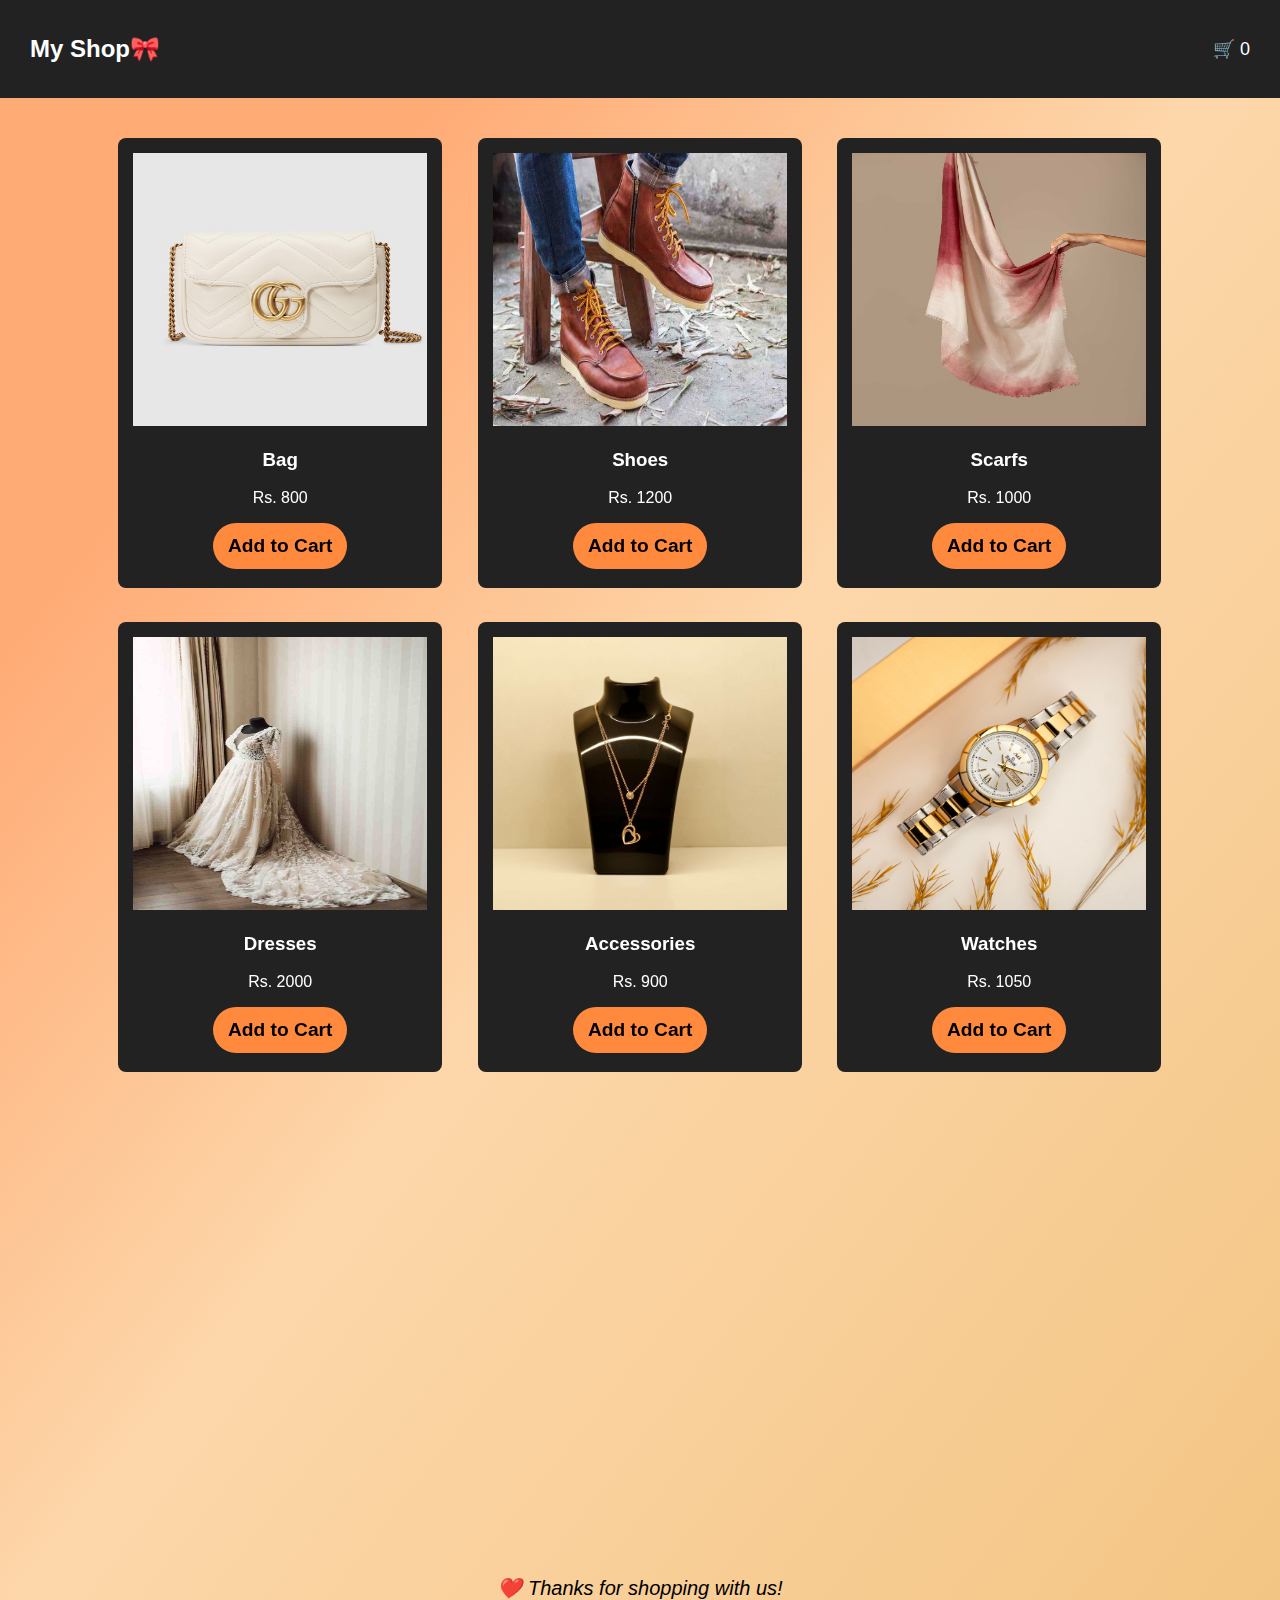
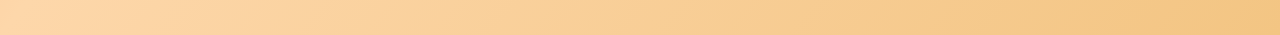
<file: index.html>
<!DOCTYPE html>
<html>
<head>
  <title>🍂Shop</title>
  <link rel="stylesheet" href="style.css">
  <meta name="viewport" content="width=device-width, initial-scale=1.0">
  <link href="https://unpkg.com/aos@2.3.1/dist/aos.css" rel="stylesheet">
</head>
<body>

<!-- HEADER -->
 <div class="mainpage">
<header>
  <h2>My Shop🎀</h2>
  <a href="cart.html" class="cart-icon">🛒 <span id="cartCount">0</span></a>
</header>

<!-- PRODUCTS -->
<div class="products">

  <div class="card" data-aos="zoom-in-up"  >
    <img src="img/bag.jpg" alt="">
    <h3>Bag</h3>
    <p>Rs. 800</p>
    <button onclick="addToCart('Bag', 800)">Add to Cart</button>
  </div>

  <div class="card" data-aos="zoom-in-up">
    <img src="img/shoes.jpg" alt="">
    <h3>Shoes</h3>
    <p>Rs. 1200</p>
    <button onclick="addToCart('Shoes', 1200)">Add to Cart</button>
  </div>

 <div class="card" data-aos="zoom-in-up">
    <img src="img/stoler.jpg" alt="">
    <h3>Scarfs</h3>
    <p>Rs. 1000</p>
    <button onclick="addToCart('Scarfs', 1000)">Add to Cart</button>
  </div>

   <div class="card" data-aos="zoom-in-up">
    <img src="img/dress.jpg" alt="">
    <h3>Dresses</h3>
    <p>Rs. 2000</p>
    <button onclick="addToCart('Dresses', 2000)">Add to Cart</button>
  </div>

<div class="card" data-aos="zoom-in-up">
    <img src="img/jewelley.jpg" alt="">
    <h3>Accessories</h3>
    <p>Rs. 900</p>
    <button onclick="addToCart('Accessories', 900)">Add to Cart</button>
  </div>


   <div class="card" data-aos="zoom-in-up">
    <img src="img/watch.jpg" alt="">
    <h3>Watches</h3>
    <p>Rs. 1050</p>
    <button onclick="addToCart('Watches', 1050)">Add to Cart</button>
  </div>

   
   <div class="card" data-aos="zoom-in-up">
    <img class="bangles" src="img/54-2.jpg" alt="">
    <h3>Bangles</h3>
    <p>Rs. 500</p>
    <button onclick="addToCart('Bangles', 500)">Add to Cart</button>
  </div>

   <div class="card" data-aos="zoom-in-up">
    <img src="img/abaya2.jpg" alt="">
    <h3>Abaya</h3>
    <p>Rs. 2500</p>
    <button onclick="addToCart('Abaya', 2500)">Add to Cart</button>
  </div>

</div>
<div class="last">❤️ Thanks for shopping with us!
</div>
</div>

<!-- AOS library -->
<script src="https://unpkg.com/aos@2.3.1/dist/aos.js"></script>

<!-- Your own JS -->
<script src="script.js"></script>

<!-- Initialize AOS -->
<script>
  AOS.init({
    duration: 700,
    easing: "ease-in-out",
    once: true
  });
</script>

</body>
</html>
</file>
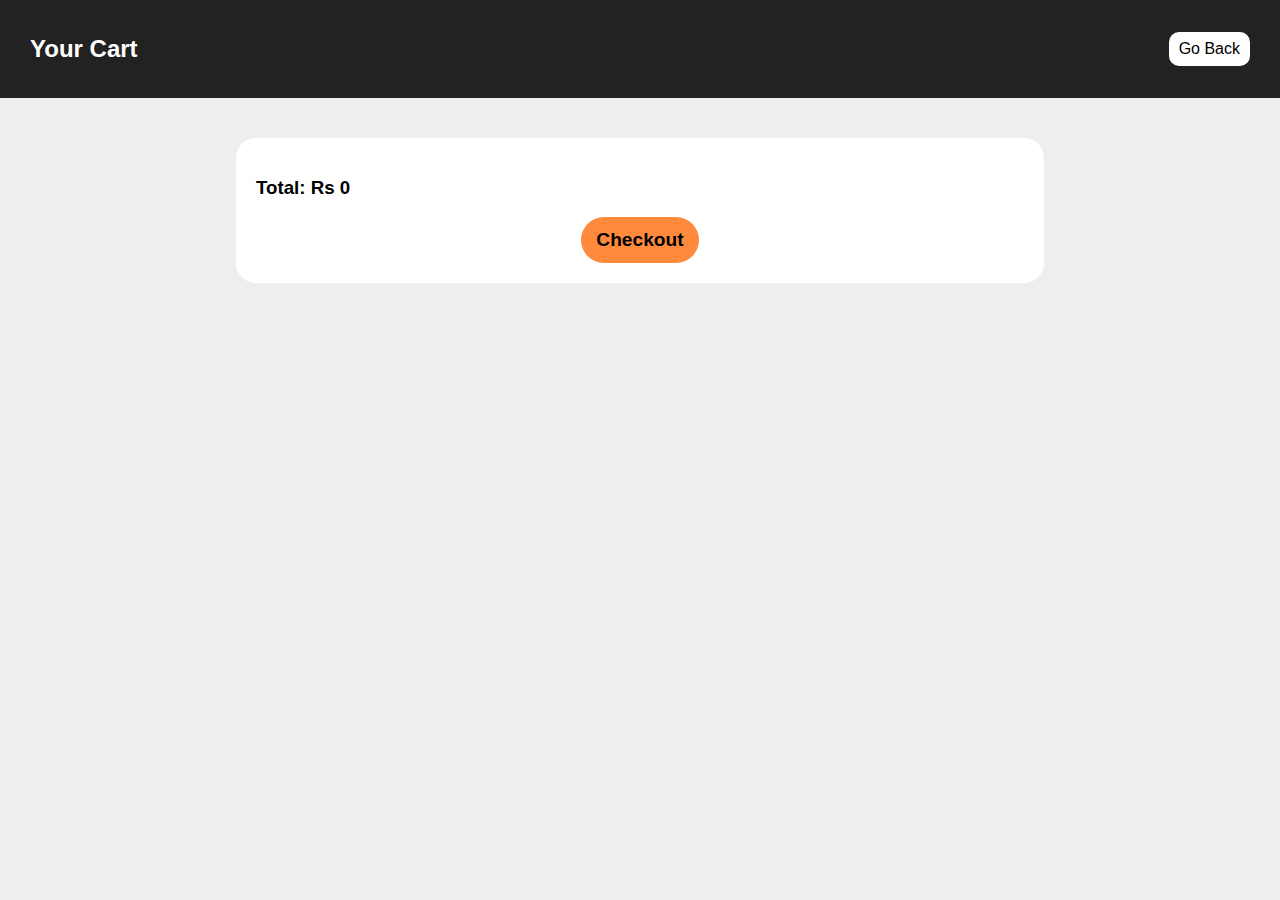
<file: cart.html>
<!DOCTYPE html>
<html>
<head>
  <title>🍂Cart</title>
  <link rel="stylesheet" href="style.css">
   <meta name="viewport" content="width=device-width, initial-scale=1.0">
</head>
<body>
<div class="backcart">
<header >
  
  <h2>Your Cart</h2>
   <a class="back" href="index.html">Go Back</a>
</header>
<div class="cart" >
<div class="cart-page">
  <div id="cartItems"></div>
  <h3>Total: Rs <span id="total">0</span></h3>
  <div class="checkout">   <button >Checkout</button>  </div>
</div>
</div>
<script src="script.js"></script>
<script>
  renderCartPage();
</script>
</div>
</body>
</html>
</file>
<file: style.css>
body {
  font-family: Arial, sans-serif;
  background:#eeeeee;
  margin: 0;
}
.mainpage{
   background: linear-gradient(
  to bottom right,
  #FFAB76 20%,
  #FDD7AA 50%,
  #F3C583 100%
);
}
header {
  background: #222;
  color: white;
  padding: 15px 30px;
  display: flex;
  justify-content: space-between;
  align-items: center;
}

.cart-icon {
  color: white;
  text-decoration: none;
  font-size: 18px;
}

.products {
  display: flex;
  flex-wrap: wrap;
  gap: 35px;
  row-gap: 14px;
  justify-content: center;
  margin-top: 40px;
}

.card {
  background: #222;
  padding: 15px;
  border-radius: 8px;
  text-align: center;
  width: 23%;
  height: 420px;
  margin-bottom: 20px;
  color: white;
  position: relative;
   /* transition: transform 0.3s ease, box-shadow 0.3s ease; */
    transition:
    transform 0.45s cubic-bezier(0.22, 1, 0.36, 1),
    box-shadow 0.45s ease;
  will-change: transform;
}
.card:hover{
  top: -10px;
  cursor: pointer;
transform: translateY(-10px);
  box-shadow: 0 10px 25px rgba(0, 0, 0, 0.5);
}
.text{
  padding-bottom: 0px;
}
img{
  padding-bottom: 0;
  width: 100%;
  height: 65%;
}
.bangles{
  height: 65%;
}
button {
  padding: 12px 15px;
  border: none;
  background: #FF8A3D ;
  color:black;
  font-size: larger;
  font-weight: bolder;
  cursor: pointer;
  border-radius: 25px;
}
button:hover{
  background-color: #222;
  color: #FF8A3D;
  border: 2px solid #FF8A3D;
}
.cart-page {
  width: 60%;
  margin: 40px auto;
  background: white;
  padding: 20px;
  border-radius: 20px;
}

.cart-item {
  display: flex;
  justify-content: space-between;
  align-items: center;
  margin-bottom: 10px;
  /* gap: 50px; */
}
.item-info {
  display: flex;
  gap: 130px;
  /* gap: 20%; */
  align-items: center;
}
.checkout{
 display: flex;
  justify-content: center;
  border-radius: 23px;
}
.checkout button:hover{
  border: 3px solid #FF8A3D;
  
}
@media (max-width: 600px) {
   .cart-page{
    width: 90%;
    padding: 10px;
   }
  .cart-item {
    flex-direction: column;
    align-items: stretch;
    gap: 8px;
    margin-bottom: 30px;
  }

  /* Row 1 */
  .item-info {
    justify-content: space-between;
  }

  /* Row 2 (right side) */
  .jsbuttons {
    display: flex;
    justify-content: flex-end;
    gap: 12px;
  }
}

.qty-btn{
  background-color: white;
  padding: 4px 10px;
}
.qty-btn:hover{
  color: black;
  background-color: white;
  border: none;
}
.jsbuttons{
  display: flex;
  height: 37px;
}
.box{
  border: 1px solid black;
  gap: 15px;
  padding: 2px;
  border-radius: 7px;
}
.remove{
  background-color: white;
font-weight: lighter;
font-size: 14px;
}
.remove:hover{
  cursor : pointer;
  color:black;
  font-weight: bold;
  background: white;
  border: none;
}
.back{
  background-color: white;
  text-decoration: none;
  padding: 8px 10px;
  border-radius: 10px;
  font-weight: 500;
  color: black;
}
.last{
  display: flex;
  justify-content: center;
  padding-bottom: 35px;
  font-style: italic;
  font-weight: 500;
  font-size: 20px;
}
@media (max-width:420px) {
  .card{
  width: 75%;
    }
}
</file>
